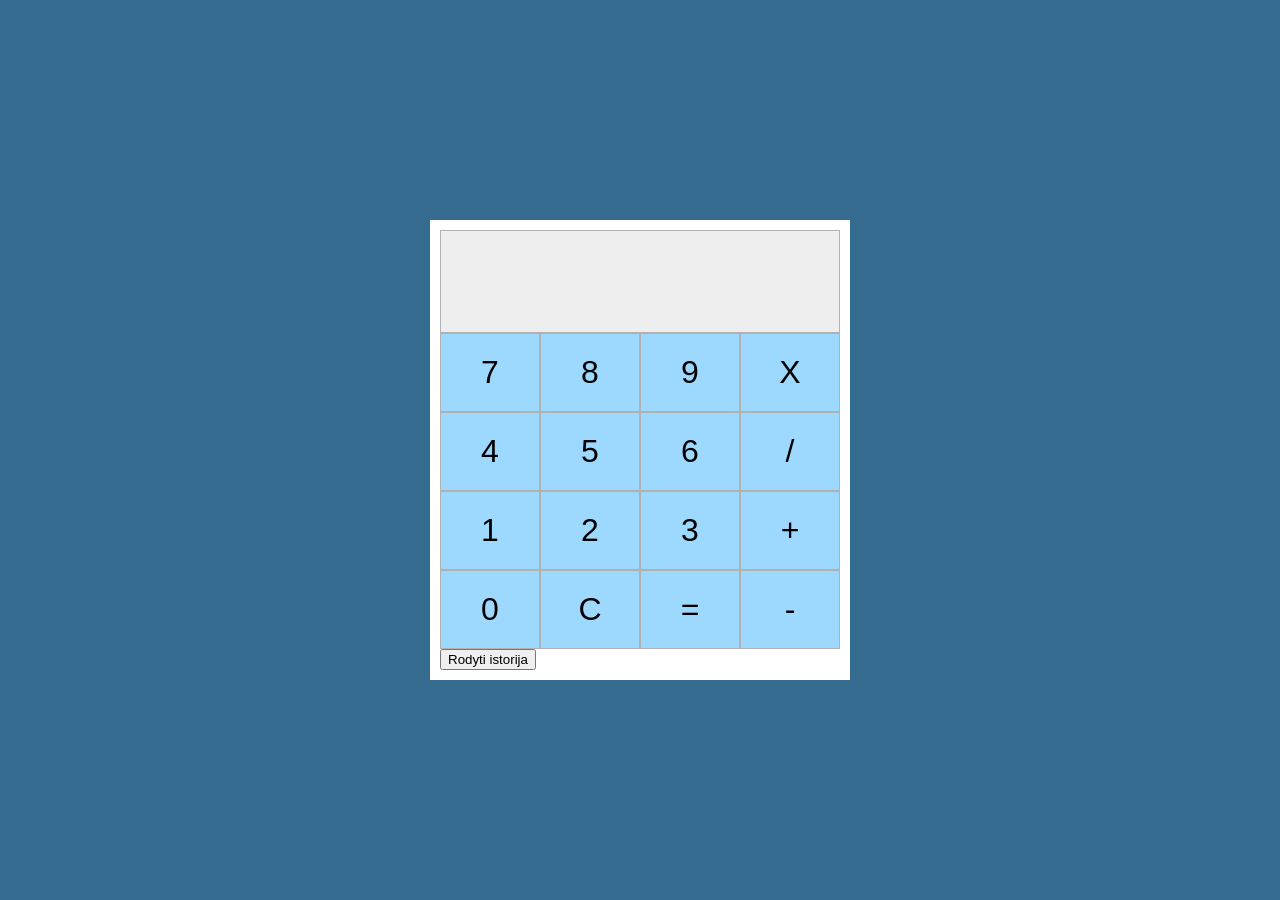
<file: index.html>
<!DOCTYPE html>
<html lang="en">
  <head>
    <meta charset="UTF-8" />
    <meta http-equiv="X-UA-Compatible" content="IE=edge" />
    <meta name="viewport" content="width=device-width, initial-scale=1.0" />
    <title>Document</title>
    <script src="script.js" defer></script>
    <link rel="stylesheet" href="styles.css" />
  </head>
  <body>
    <div class="calculator">
      <div class="input-row">
        <span id="calculation"></span>
        <input type="text" id="calc-input" readonly />
      </div>
      <div class="buttons">
        <button onclick="onNumberClick(7)">7</button>
        <button onclick="onNumberClick(8)">8</button>
        <button onclick="onNumberClick(9)">9</button>
        <button onclick="onActionClick(`x`)">X</button>
        <button onclick="onNumberClick(4)">4</button>
        <button onclick="onNumberClick(5)">5</button>
        <button onclick="onNumberClick(6)">6</button>
        <button onclick="onActionClick(`/`)">/</button>
        <button onclick="onNumberClick(1)">1</button>
        <button onclick="onNumberClick(2)">2</button>
        <button onclick="onNumberClick(3)">3</button>
        <button onclick="onActionClick(`+`)">+</button>
        <button onclick="onNumberClick(0)">0</button>
        <button onclick="onCleanClick()">C</button>
        <button onclick="onCountClick()">=</button>
        <button onclick="onActionClick(`-`)">-</button>
      </div>
      <div class="history">
        <button id="show-history">Rodyti istorija</button>
        <div class="history-items"></div>
      </div>
    </div>
  </body>
</html>
</file>
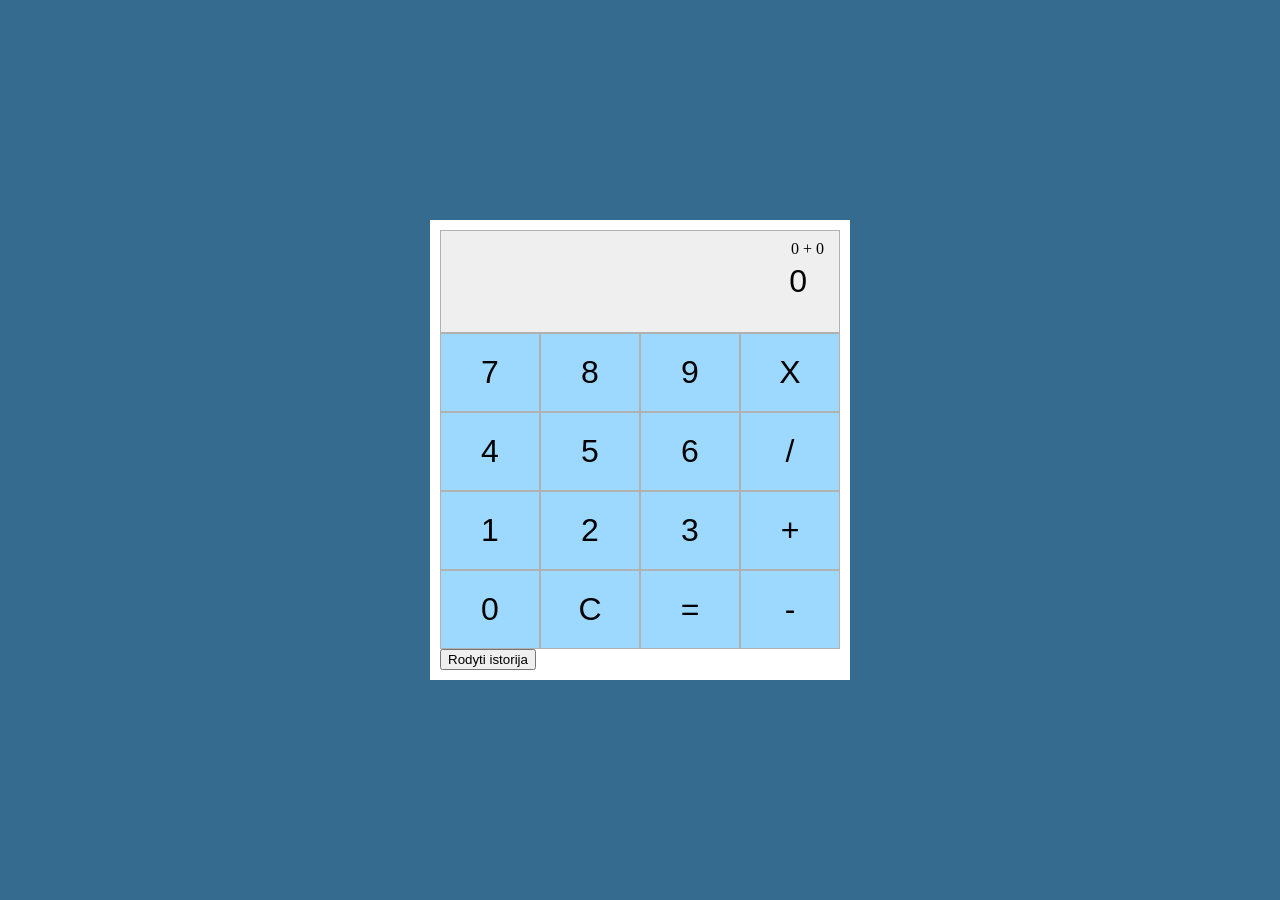
<file: 12-skaiciuotuvas/index.html>
<!DOCTYPE html>
<html lang="en">
  <head>
    <meta charset="UTF-8" />
    <meta name="viewport" content="width=device-width, initial-scale=1.0" />
    <title>Document</title>
    <script src="script.js" defer></script>
    <link rel="stylesheet" href="styles.css" />
  </head>
  <body>
    <div class="calculator">
      <div class="input-row">
        <span id="calculation"></span>
        <input type="text" id="calc-input" readonly />
      </div>
      <div class="buttons">
        <button onclick="onNumberClick(7)">7</button>
        <button onclick="onNumberClick(8)">8</button>
        <button onclick="onNumberClick(9)">9</button>
        <button onclick="onActionClick(`X`)">X</button>
        <button onclick="onNumberClick(4)">4</button>
        <button onclick="onNumberClick(5)">5</button>
        <button onclick="onNumberClick(6)">6</button>
        <button onclick="onActionClick(`/`)">/</button>
        <button onclick="onNumberClick(1)">1</button>
        <button onclick="onNumberClick(2)">2</button>
        <button onclick="onNumberClick(3)">3</button>
        <button onclick="onActionClick(`+`)">+</button>
        <button onclick="onNumberClick(0)">0</button>
        <button onclick="onCleanClick()">C</button>
        <button onclick="onCountClick()">=</button>
        <button onclick="onActionClick(`-`)">-</button>
      </div>
      <div class="history">
        <button id="show-history">Rodyti istorija</button>
        <div class="history-items"></div>
      </div>
    </div>
  </body>
</html>
</file>
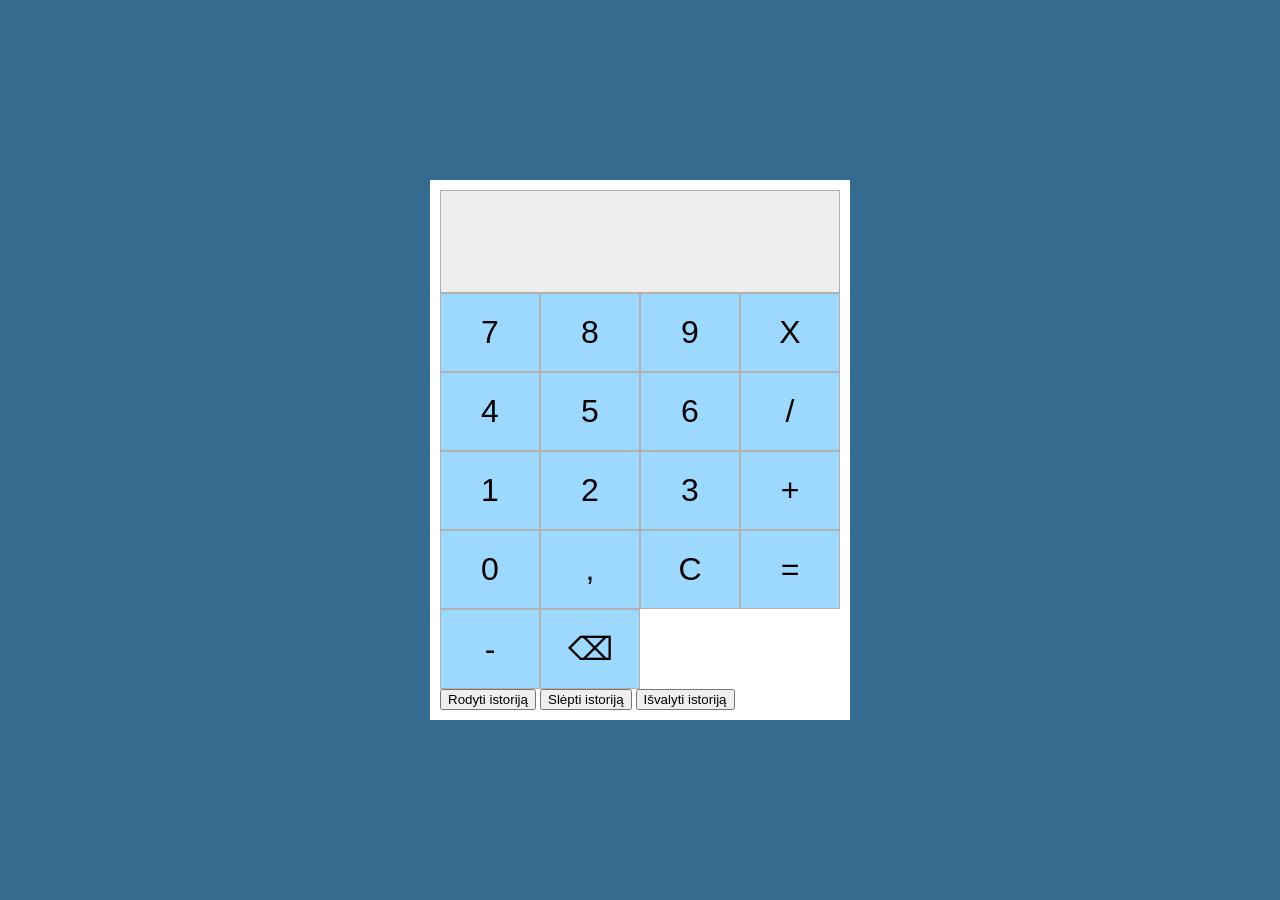
<file: index1.html>
<!DOCTYPE html>
<html lang="en">
  <head>
    <meta charset="UTF-8" />
    <meta http-equiv="X-UA-Compatible" content="IE=edge" />
    <meta name="viewport" content="width=device-width, initial-scale=1.0" />
    <title>Calculator</title>
    <script src="script.js" defer></script>
    <link rel="stylesheet" href="styles.css" />
  </head>

  <body>
    <div class="calculator">
      <div class="input-row">
        <span id="calculation"></span>
        <input type="text" id="calc-input" readonly />
      </div>

      <div class="buttons">
        <button onclick="onNumberClick(7)">7</button>
        <button onclick="onNumberClick(8)">8</button>
        <button onclick="onNumberClick(9)">9</button>
        <button class="op" onclick="onActionClick('X')">X</button>

        <button onclick="onNumberClick(4)">4</button>
        <button onclick="onNumberClick(5)">5</button>
        <button onclick="onNumberClick(6)">6</button>
        <button class="op" onclick="onActionClick('/')">/</button>

        <button onclick="onNumberClick(1)">1</button>
        <button onclick="onNumberClick(2)">2</button>
        <button onclick="onNumberClick(3)">3</button>
        <button class="op" onclick="onActionClick('+')">+</button>

        <button onclick="onNumberClick(0)">0</button>
        <button onclick="onCommaClick()">,</button>
        <button class="danger" onclick="onCleanClick()">C</button>
        <button class="equals" onclick="onCountClick()">=</button>

        <button class="op" onclick="onActionClick('-')">-</button>
        <button class="backspace" onclick="onBackspaceClick()">⌫</button>
      </div>

      <div class="history">
        <div class="history-controls">
          <button id="show-history" type="button">Rodyti istoriją</button>
          <button id="toggle-history" type="button">Slėpti istoriją</button>
          <button id="clear-history" type="button">Išvalyti istoriją</button>
        </div>

        <div class="history-items"></div>
      </div>
    </div>
  </body>
</html>
</file>
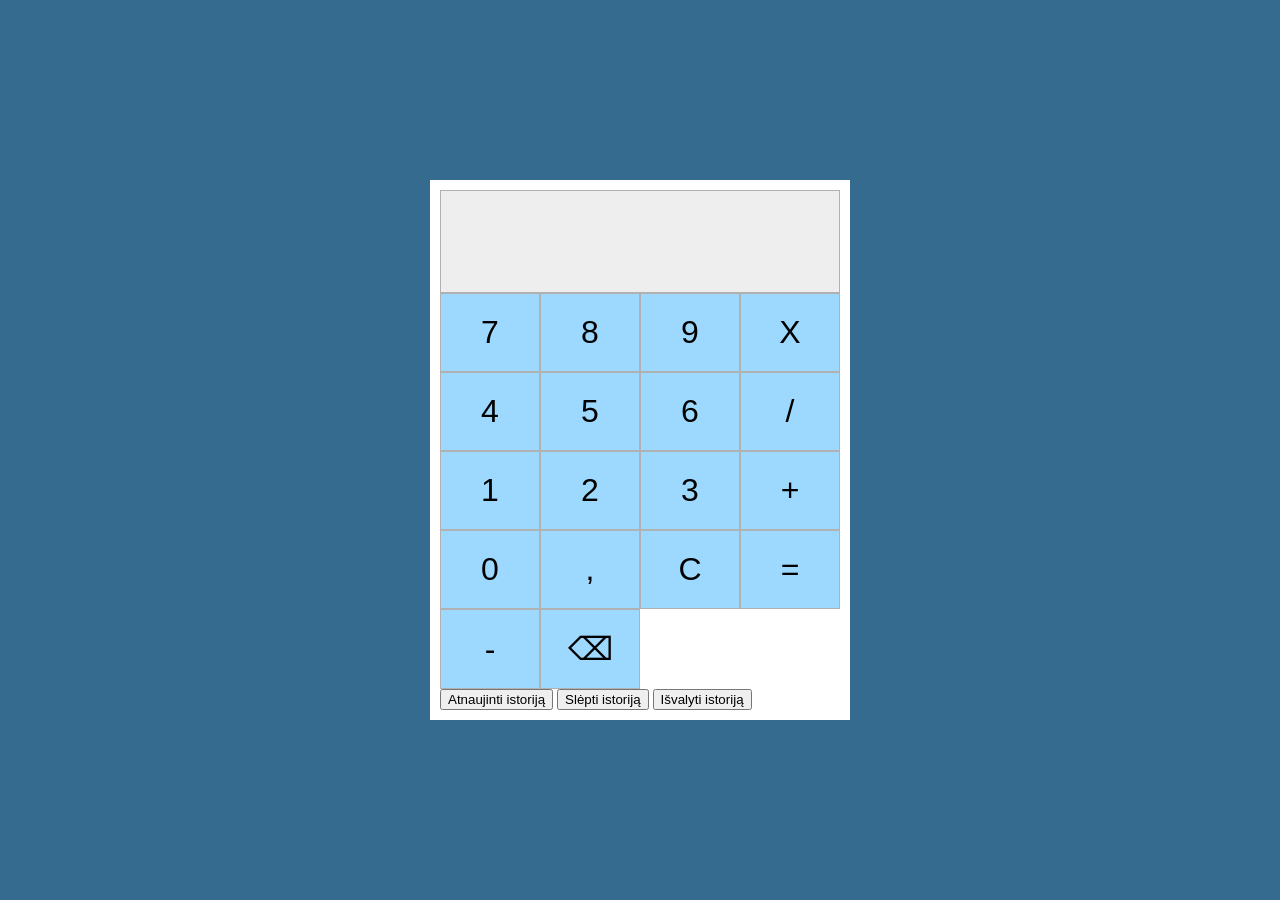
<file: index2.html>
<!DOCTYPE html>
<html lang="lt">
  <head>
    <meta charset="UTF-8" />
    <meta http-equiv="X-UA-Compatible" content="IE=edge" />
    <meta name="viewport" content="width=device-width, initial-scale=1.0" />
    <title>Kalkuliatorius</title>
    <script src="script.js" defer></script>
    <link rel="stylesheet" href="styles.css" />
  </head>

  <body>
    <div class="calculator">
      <div class="input-row">
        <span id="calculation"></span>
        <input type="text" id="calc-input" readonly />
      </div>

      <div class="buttons">
        <button onclick="onNumberClick(7)">7</button>
        <button onclick="onNumberClick(8)">8</button>
        <button onclick="onNumberClick(9)">9</button>
        <button class="op" onclick="onActionClick('X')">X</button>

        <button onclick="onNumberClick(4)">4</button>
        <button onclick="onNumberClick(5)">5</button>
        <button onclick="onNumberClick(6)">6</button>
        <button class="op" onclick="onActionClick('/')">/</button>

        <button onclick="onNumberClick(1)">1</button>
        <button onclick="onNumberClick(2)">2</button>
        <button onclick="onNumberClick(3)">3</button>
        <button class="op" onclick="onActionClick('+')">+</button>

        <button onclick="onNumberClick(0)">0</button>
        <button onclick="onCommaClick()">,</button>
        <button class="danger" onclick="onCleanClick()">C</button>
        <button class="equals" onclick="onCountClick()">=</button>

        <button class="op" onclick="onActionClick('-')">-</button>
        <button class="backspace" onclick="onBackspaceClick()">⌫</button>
      </div>

      <div class="history">
        <div class="history-controls">
          <button id="show-history" type="button">Atnaujinti istoriją</button>
          <button id="toggle-history" type="button">Slėpti istoriją</button>
          <button id="clear-history" type="button">Išvalyti istoriją</button>
        </div>

        <div class="history-items"></div>
      </div>
    </div>
  </body>
</html>
</file>
<file: styles.css>
html,
body {
  margin: 0;
  padding: 0;
}
body {
  background-color: #356b8f;
  min-height: 100vh;
  display: flex;
  justify-content: center;
  align-items: center;
}
.calculator {
  width: 100%;
  max-width: 400px;
  background-color: white;
  padding: 10px;
}
.calculator .input-row {
  position: relative;
}
.calculator .input-row span {
  position: absolute;
  top: 0;
  right: 0;
  padding: 10px 1em;
}
.calculator .input-row input {
  width: 100%;
  box-sizing: border-box;
  font-size: 2rem;
  text-align: right;
  padding: 1em;
  background-color: #eeeeee;
  border: 1px solid #b1b1b1;
  cursor: pointer;
}
.calculator .buttons {
  display: flex;
  flex-wrap: wrap;
}
.calculator .buttons button {
  width: 25%;
  box-sizing: border-box;
  padding: 20px;
  font-size: 2em;
  border: none;
  background-color: #9dd8ff;
  border: 1px solid #b1b1b1;
  cursor: pointer;
}
.calculator .buttons button:hover {
  background-color: #3876a0;
  color: white;
}
</file>
<file: 12-skaiciuotuvas/styles.css>
html,
body {
  margin: 0;
  padding: 0;
}
body {
  background-color: #356b8f;
  min-height: 100vh;
  display: flex;
  justify-content: center;
  align-items: center;
}
.calculator {
  width: 100%;
  max-width: 400px;
  background-color: white;
  padding: 10px;
}
.calculator .input-row {
  position: relative;
}
.calculator .input-row span {
  position: absolute;
  top: 0;
  right: 0;
  padding: 10px 1em;
}
.calculator .input-row input {
  width: 100%;
  box-sizing: border-box;
  font-size: 2rem;
  text-align: right;
  padding: 1em;
  background-color: #eeee;
  border: 1px solid #b1b1b1;
  cursor: pointer;
}
.calculator .buttons {
  display: flex;
  flex-wrap: wrap;
}
.calculator .buttons button {
  width: 25%;
  box-sizing: border-box;
  padding: 20px;
  font-size: 2em;
  border: none;
  background-color: #9dd8ff;
  border: 1px solid #b1b1b1;
  cursor: pointer;
}
.calculator .buttons button:hover {
  background-color: #3876a0;
  color: white;
}
</file>
